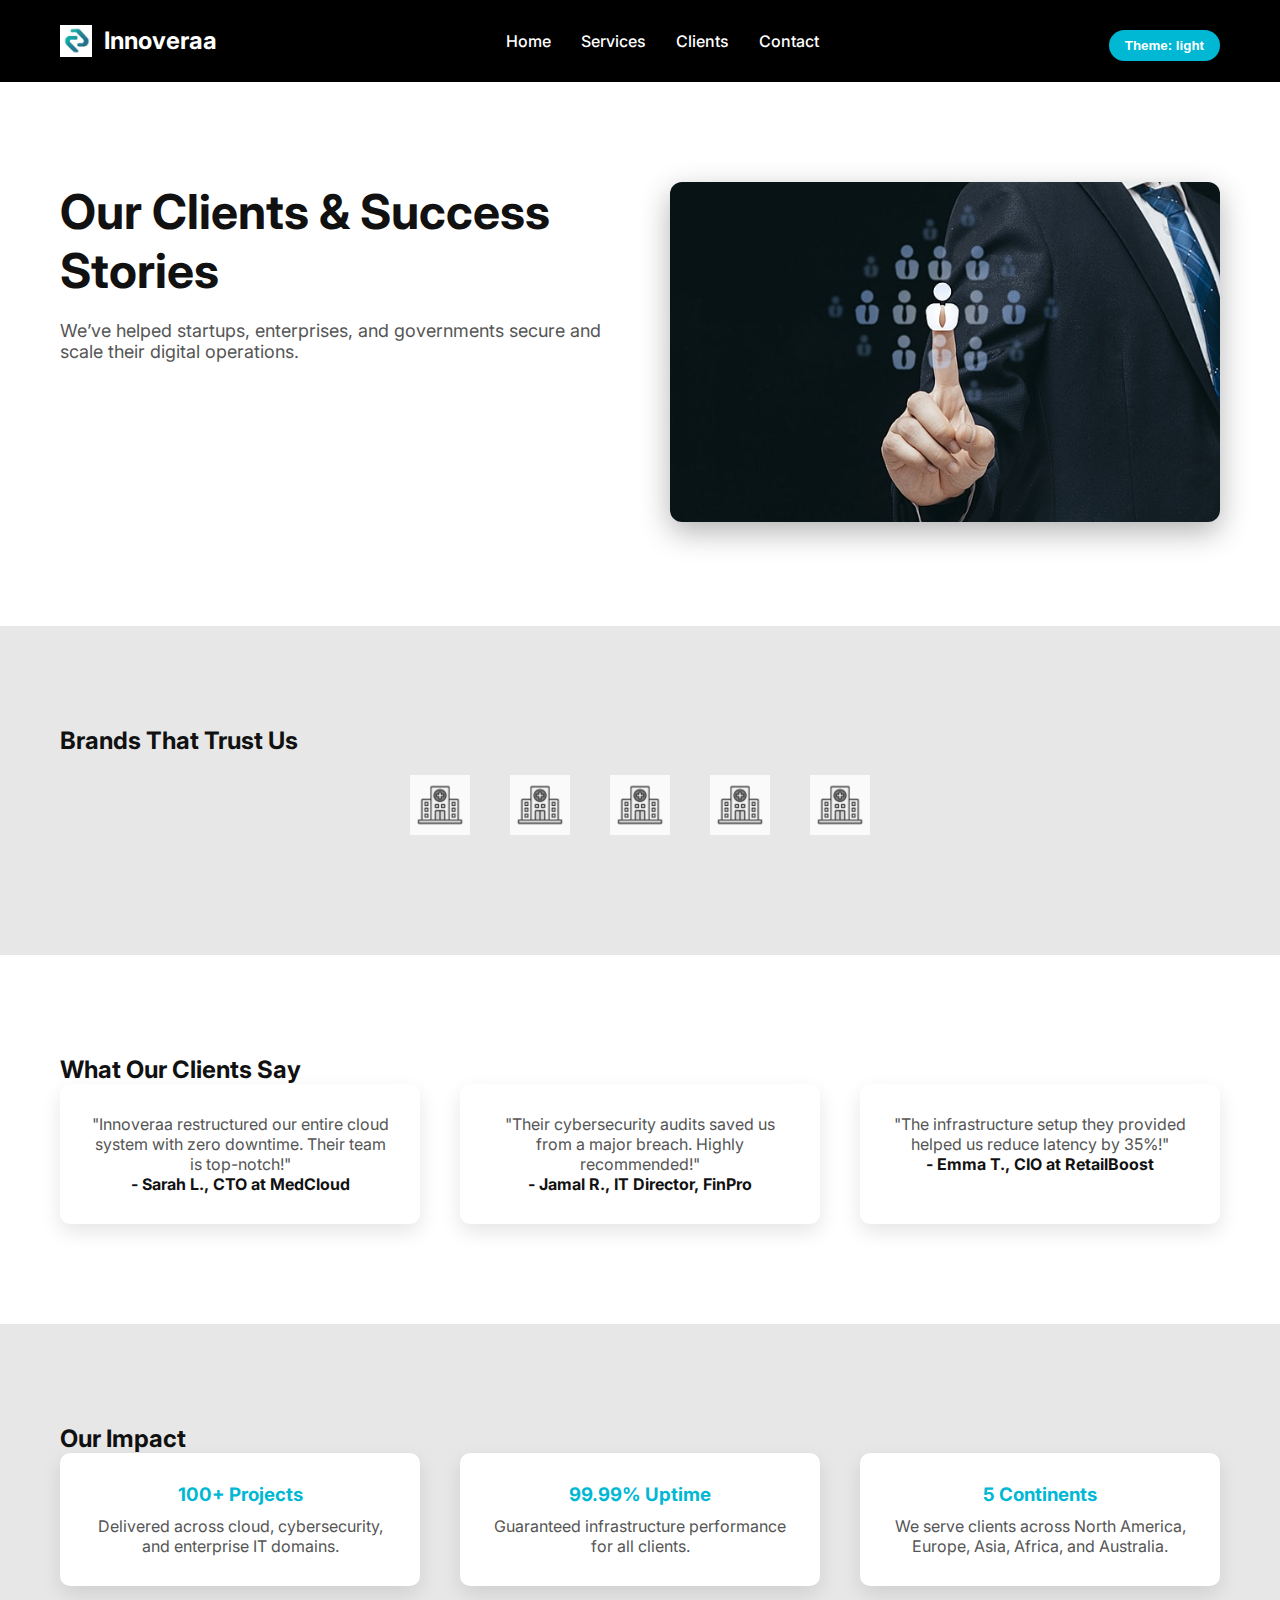
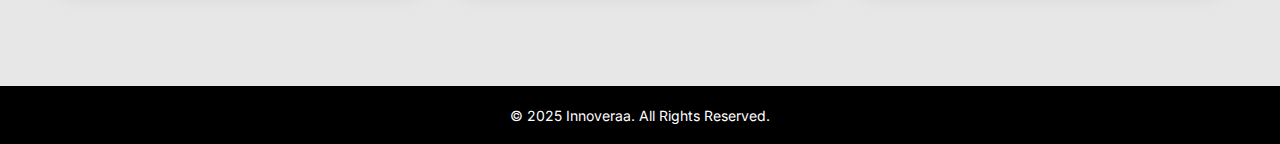
<file: client.html>
<!DOCTYPE html>
<html lang="en" data-theme="light">
<head>
  <meta charset="UTF-8" />
  <meta name="viewport" content="width=device-width, initial-scale=1.0"/>
  <title>Our Clients | Innoveraa</title>
  <link rel="stylesheet" href="styles.css" />
  <link href="https://fonts.googleapis.com/css2?family=Inter:wght@300;500;700&display=swap" rel="stylesheet">
</head>
<body>

<header class="main-header">
  <div class="logo">
    <img src="images/Logo 2.jpg" alt="Innoveraa Logo" class="logo-img">
    <span>Innoveraa</span>
  </div>
  <nav>
    <ul class="nav-links">
      <li><a href="index.html#hero">Home</a></li>
      <li class="dropdown">
        <a href="index.html#services">Services</a>
        <ul class="dropdown-menu">
          <li><a href="cloud.html">Cloud Architecture</a></li>
          <li><a href="cyber.html">Cybersecurity</a></li>
          <li><a href="network.html">Server Infrastructure</a></li>
          <li><a href="support.html">24/7 Support</a></li>
        </ul>
      </li>
      <li><a href="client.html">Clients</a></li>
      <li><a href="contact.html">Contact</a></li>
    </ul>
  </nav>
  <button id="themeBtn" class="theme-toggle">Theme: light</button>
</header>

<!-- Hero -->
<section class="hero-split">
  <div class="hero-text">
    <h1>Our Clients & Success Stories</h1>
    <p>We’ve helped startups, enterprises, and governments secure and scale their digital operations.</p>
  </div>
  <div class="hero-image">
    <img src="images/client.1.jpg" alt="Client Meeting">
  </div>
</section>

<!-- Logo Grid -->
<section class="section-alt">
  <h2>Brands That Trust Us</h2>
  <div class="client-logos">
    <img src="images/client.2.jpg" alt="Client 1">
    <img src="images/client.2.jpg" alt="Client 2">
    <img src="images/client.2.jpg" alt="Client 3">
    <img src="images/client.2.jpg" alt="Client 4">
    <img src="images/client.2.jpg" alt="Client 5">
  </div>
</section>

<!-- Testimonials -->
<section>
  <h2>What Our Clients Say</h2>
  <div class="grid">
    <div class="card">
      <p>"Innoveraa restructured our entire cloud system with zero downtime. Their team is top-notch!"</p>
      <strong>- Sarah L., CTO at MedCloud</strong>
    </div>
    <div class="card">
      <p>"Their cybersecurity audits saved us from a major breach. Highly recommended!"</p>
      <strong>- Jamal R., IT Director, FinPro</strong>
    </div>
    <div class="card">
      <p>"The infrastructure setup they provided helped us reduce latency by 35%!"</p>
      <strong>- Emma T., CIO at RetailBoost</strong>
    </div>
  </div>
</section>

<!-- Metrics / Achievements -->
<section class="section-alt">
  <h2>Our Impact</h2>
  <div class="grid">
    <div class="card">
      <h3>100+ Projects</h3>
      <p>Delivered across cloud, cybersecurity, and enterprise IT domains.</p>
    </div>
    <div class="card">
      <h3>99.99% Uptime</h3>
      <p>Guaranteed infrastructure performance for all clients.</p>
    </div>
    <div class="card">
      <h3>5 Continents</h3>
      <p>We serve clients across North America, Europe, Asia, Africa, and Australia.</p>
    </div>
  </div>
</section>

<!-- Footer -->
<footer>
  <p>&copy; 2025 Innoveraa. All Rights Reserved.</p>
</footer>

<script src="script.js"></script>
</body>
</html>
</file>
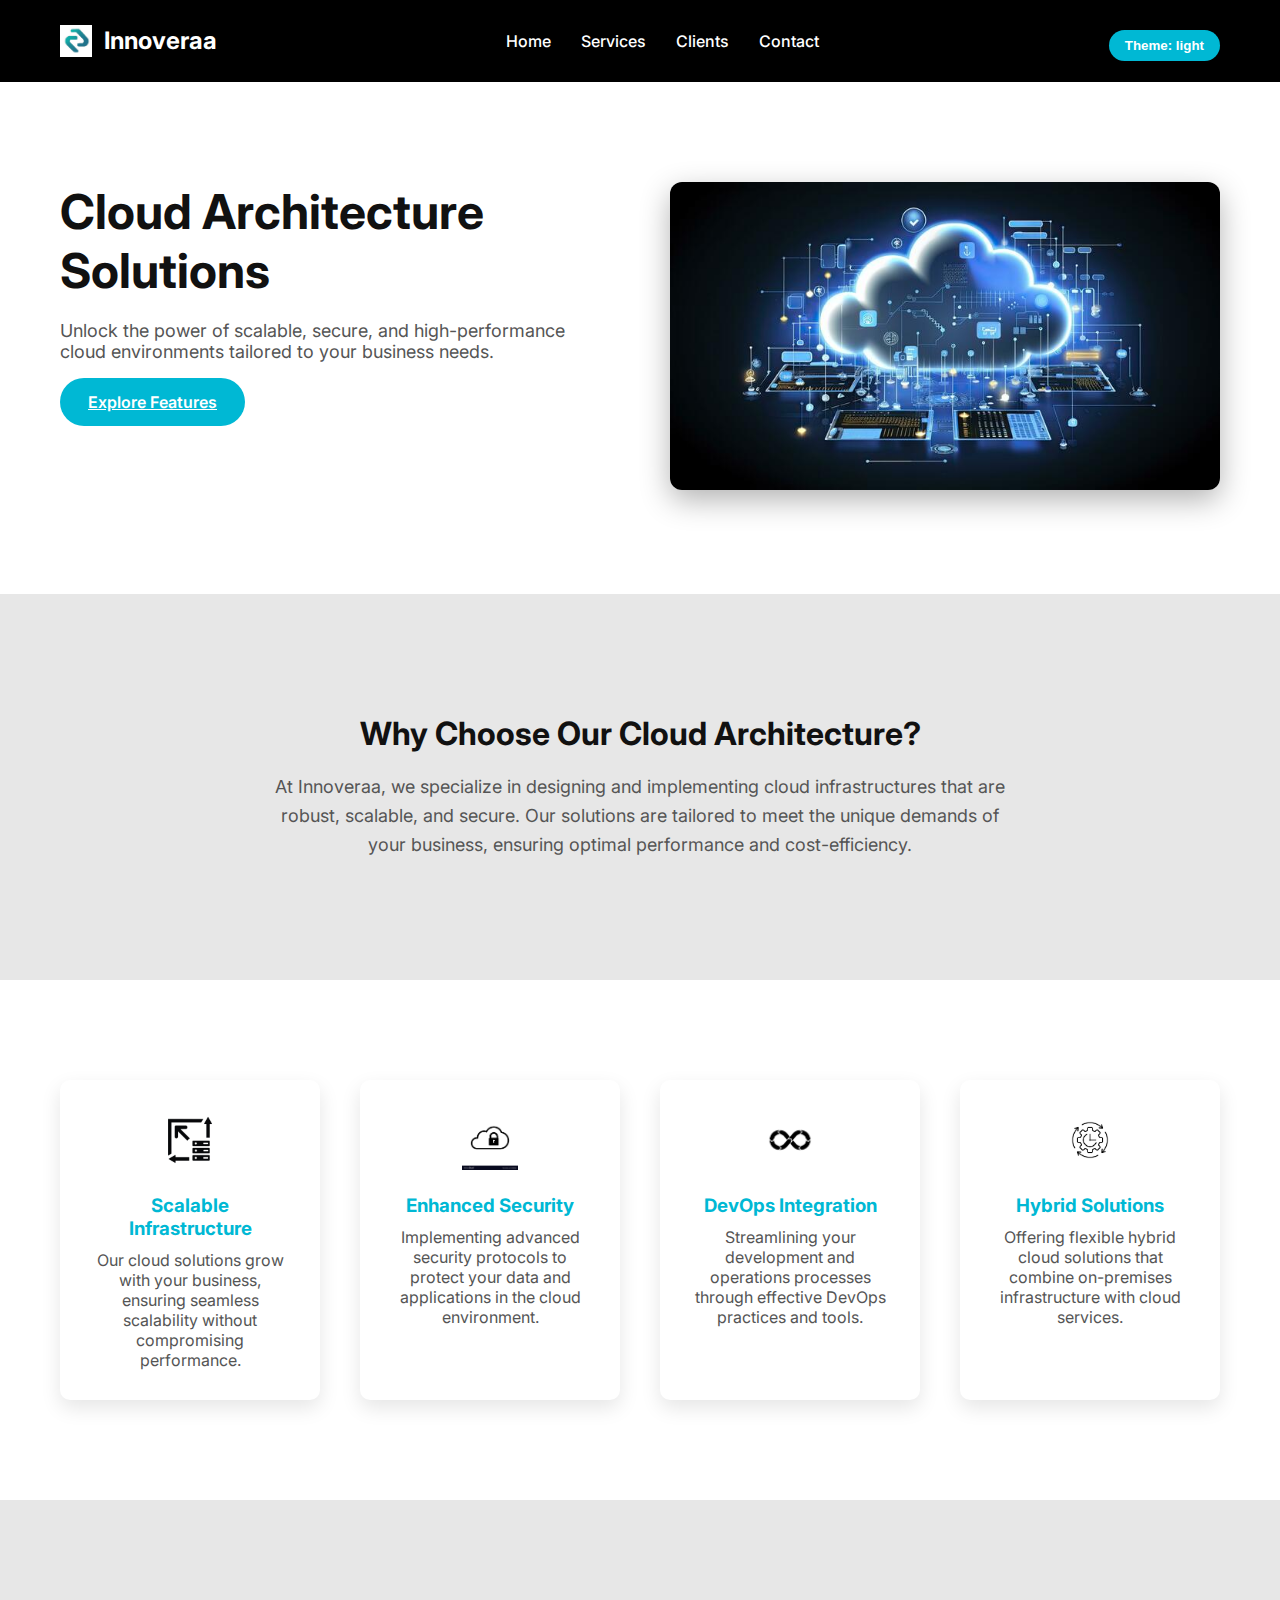
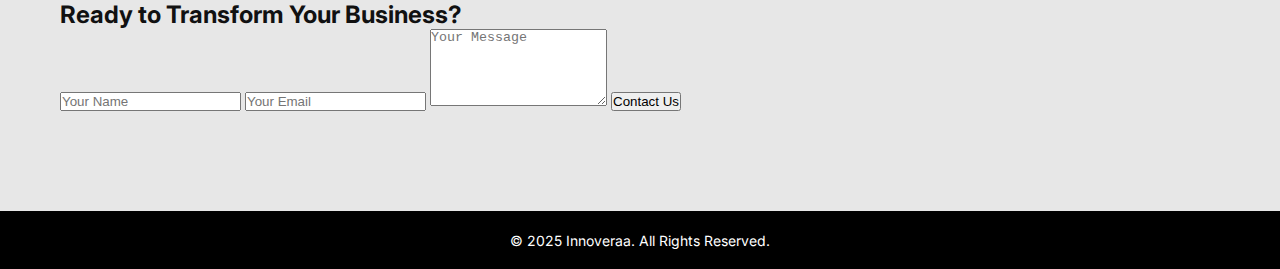
<file: cloud.html>
<!DOCTYPE html>
<html lang="en" data-theme="light">
<head>
  <meta charset="UTF-8" />
  <meta name="viewport" content="width=device-width, initial-scale=1.0"/>
  <title>Cloud Architecture | Innoveraa</title>
  <link rel="stylesheet" href="styles.css" />
  <link href="https://fonts.googleapis.com/css2?family=Inter:wght@300;500;700&display=swap" rel="stylesheet">
</head>
<body>

  <!-- Header -->
  <header class="main-header">
    <div class="logo">
      <img src="images/Logo 2.jpg" alt="Innoveraa Logo" class="logo-img">
      <span>Innoveraa</span>
    </div>
    <nav>
      <ul class="nav-links">
        <li><a href="index.html#hero">Home</a></li>
        <li class="dropdown">
          <a href="index.html#services">Services</a>
          <ul class="dropdown-menu">
            <li><a href="cloud.html">Cloud Architecture</a></li>
            <li><a href="cyber.html">Cybersecurity</a></li>
            <li><a href="network.html">Server Infrastructure</a></li>
            <li><a href="support.html">24/7 Support</a></li>
          </ul>
        </li>
        <li><a href="client.html">Clients</a></li>
        <li><a href="contact.html">Contact</a></li>
      </ul>
    </nav>
    <button id="themeBtn" class="theme-toggle">Theme: light</button>
  </header>

  <!-- Hero Section -->
  <section class="hero-split">
    <div class="hero-text">
      <h1>Cloud Architecture Solutions</h1>
      <p>Unlock the power of scalable, secure, and high-performance cloud environments tailored to your business needs.</p>
      <a href="#features" class="cta ripple-btn">Explore Features</a>
    </div>
    <div class="hero-image">
      <img src="images/cloud.1.jpg" alt="Cloud Architecture">
    </div>
  </section>


  <!-- Introduction Section -->
  <section class="section-alt">
    <div class="centered-text">
      <h2>Why Choose Our Cloud Architecture?</h2>
      <p>
        At Innoveraa, we specialize in designing and implementing cloud infrastructures that are robust,
        scalable, and secure. Our solutions are tailored to meet the unique demands of your business,
        ensuring optimal performance and cost-efficiency.
      </p>
    </div>
  </section>

  <!-- Features Section -->
  <section class="cloud-features">
    <div class="grid">
      <div class="card">
        <img src="images/cloud.2.jpg" alt="Scalable Infrastructure">
        <h3>Scalable Infrastructure</h3>
        <p>Our cloud solutions grow with your business, ensuring seamless scalability without compromising performance.</p>
      </div>
      <div class="card">
        <img src="images/cloud.3.jpg" alt="Enhanced Security">
        <h3>Enhanced Security</h3>
        <p>Implementing advanced security protocols to protect your data and applications in the cloud environment.</p>
      </div>
      <div class="card">
        <img src="images/cloud.4.jpg" alt="DevOps Integration">
        <h3>DevOps Integration</h3>
        <p>Streamlining your development and operations processes through effective DevOps practices and tools.</p>
      </div>
      <div class="card">
        <img src="images/cloud.5.jpg" alt="Hybrid Solutions">
        <h3>Hybrid Solutions</h3>
        <p>Offering flexible hybrid cloud solutions that combine on-premises infrastructure with cloud services.</p>
      </div>
    </div>
  </section>

  <!-- Contact Section -->
  <section class="contact section-alt" id="contact">
    <h2>Ready to Transform Your Business?</h2>
    <form action="#" method="POST">
      <input type="text" name="name" placeholder="Your Name" required>
      <input type="email" name="email" placeholder="Your Email" required>
      <textarea name="message" rows="5" placeholder="Your Message"></textarea>
      <button type="submit">Contact Us</button>
    </form>
  </section>

  <!-- Footer -->
  <footer>
    <p>&copy; 2025 Innoveraa. All Rights Reserved.</p>
  </footer>

  <script src="script.js"></script>
</body>
</html>
</file>
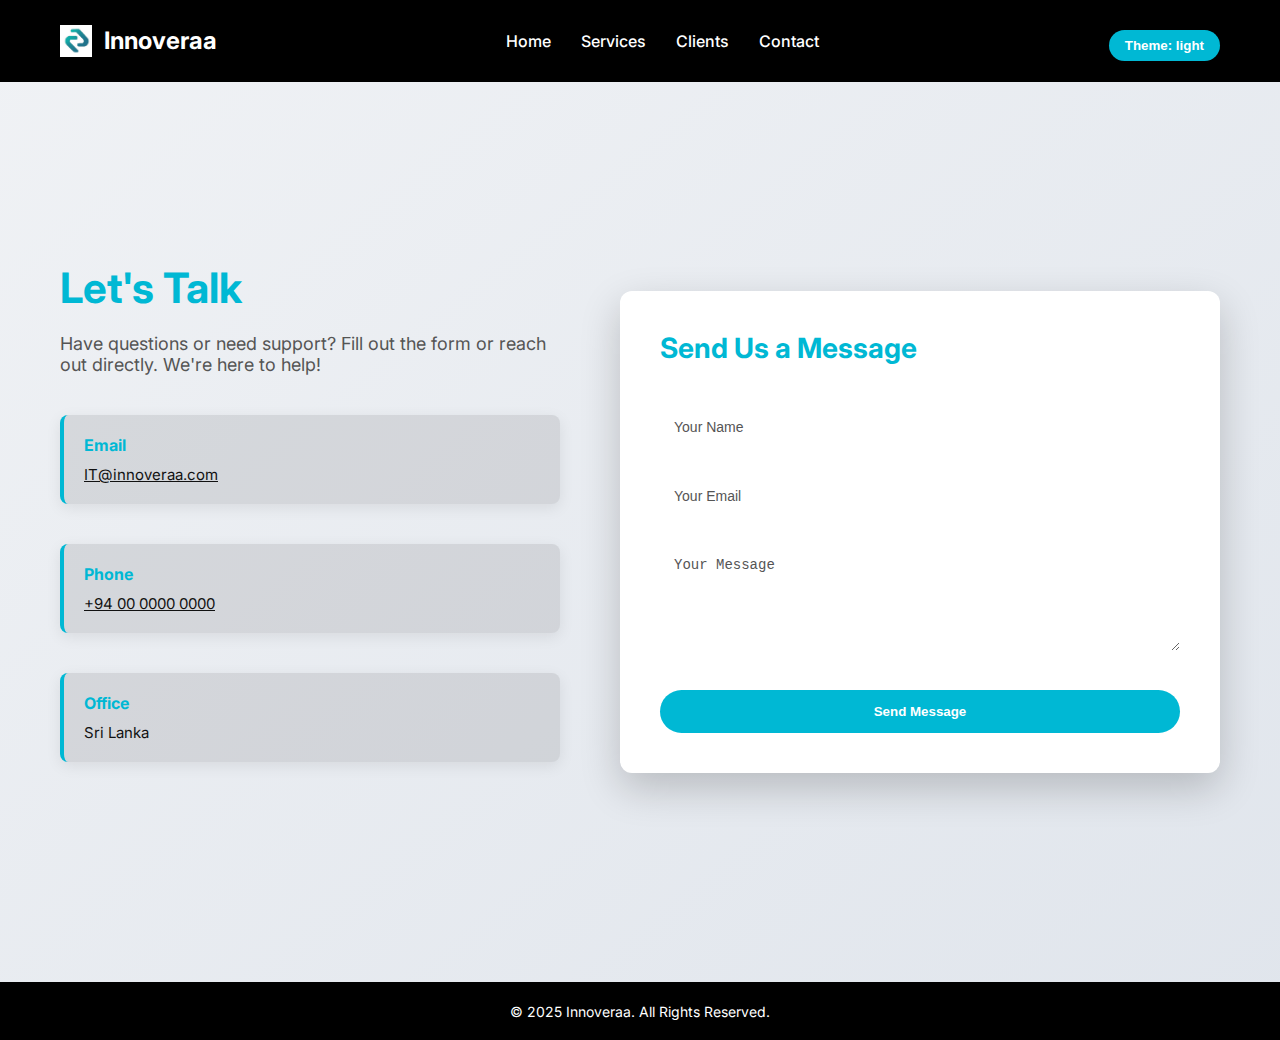
<file: contact.html>
<!DOCTYPE html>
<html lang="en" data-theme="light">
<head>
  <meta charset="UTF-8" />
  <meta name="viewport" content="width=device-width, initial-scale=1.0"/>
  <title>Contact Us | Innoveraa</title>
  <link rel="stylesheet" href="styles.css" />
  <link href="https://fonts.googleapis.com/css2?family=Inter:wght@300;500;700&display=swap" rel="stylesheet">
</head>
<body class="contact-body">

  <!-- Header -->
  <header class="main-header">
    <div class="logo">
      <img src="images/Logo 2.jpg" alt="Innoveraa Logo" class="logo-img">
      <span>Innoveraa</span>
    </div>
    <nav>
      <ul class="nav-links">
        <li><a href="index.html#hero">Home</a></li>
        <li class="dropdown">
          <a href="index.html#services">Services</a>
          <ul class="dropdown-menu">
            <li><a href="cloud.html">Cloud Architecture</a></li>
            <li><a href="cyber.html">Cybersecurity</a></li>
            <li><a href="network.html">Server Infrastructure</a></li>
            <li><a href="support.html">24/7 Support</a></li>
          </ul>
        </li>
        <li><a href="client.html">Clients</a></li>
        <li><a href="contact.html">Contact</a></li>
      </ul>
    </nav>
    <button id="themeBtn" class="theme-toggle">Theme: light</button>
  </header>

  <!-- Contact Hero -->
  <section class="contact-hero">
    <div class="contact-info">
      <h1>Let's Talk</h1>
      <p>Have questions or need support? Fill out the form or reach out directly. We're here to help!</p>
      <div class="contact-info-box">
        <div>
          <h4>Email</h4>
          <p><a href="mailto:support@innoveraa.com">IT@innoveraa.com</a></p>
        </div>
        <div>
          <h4>Phone</h4>
          <p><a href="tel:+94123456789">+94 00 0000 0000</a></p>
        </div>
        <div>
          <h4>Office</h4>
          <p>Sri Lanka</p>
        </div>
      </div>
    </div>

    <form class="contact-form">
      <h2>Send Us a Message</h2>
      <input type="text" placeholder="Your Name" required>
      <input type="email" placeholder="Your Email" required>
      <textarea rows="5" placeholder="Your Message" required></textarea>
      <button type="submit">Send Message</button>
    </form>
  </section>

  <!-- Footer -->
  <footer>
    <p>&copy; 2025 Innoveraa. All Rights Reserved.</p>
  </footer>

  <script src="script.js"></script>
</body>
</html>
</file>
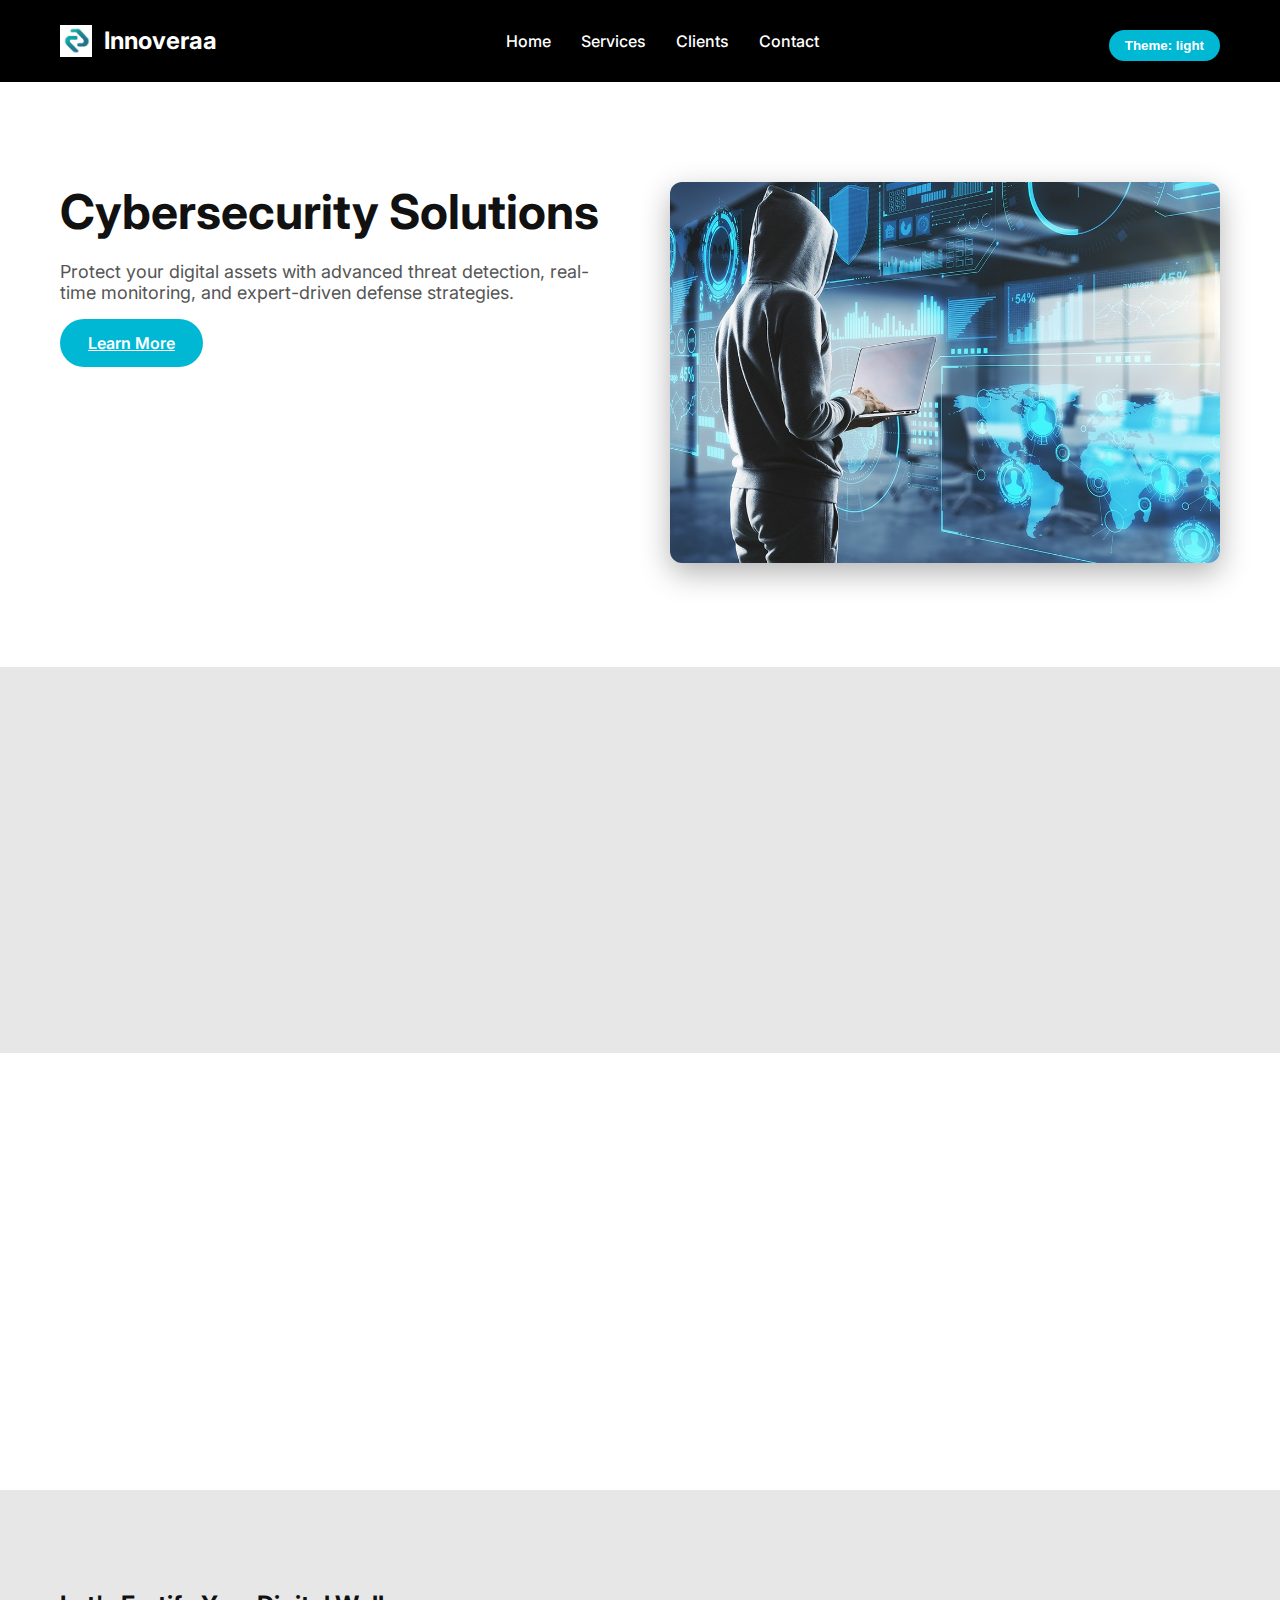
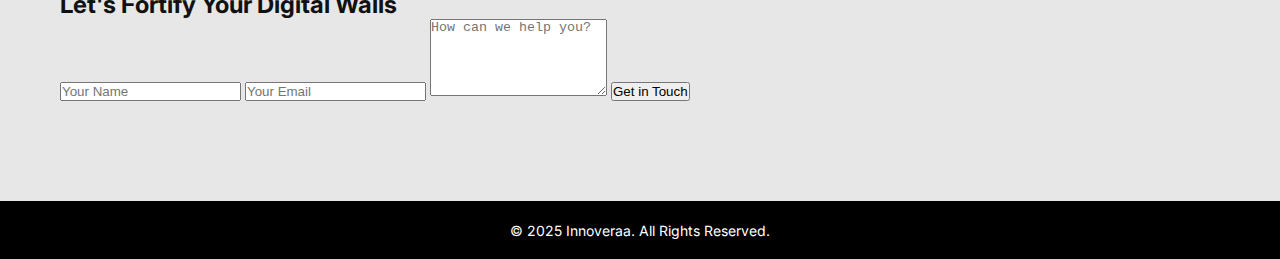
<file: cyber.html>
<!DOCTYPE html>
<html lang="en" data-theme="light">
<head>
  <meta charset="UTF-8" />
  <meta name="viewport" content="width=device-width, initial-scale=1.0"/>
  <title>Cybersecurity | Innoveraa</title>
  <link rel="stylesheet" href="styles.css" />
  <link href="https://fonts.googleapis.com/css2?family=Inter:wght@300;500;700&display=swap" rel="stylesheet">
</head>
<body>

<header class="main-header">
  <div class="logo">
    <img src="images/Logo 2.jpg" alt="Innoveraa Logo" class="logo-img">
    <span>Innoveraa</span>
  </div>
  <nav>
    <ul class="nav-links">
      <li><a href="index.html#hero">Home</a></li>
      <li class="dropdown">
        <a href="index.html#services">Services</a>
        <ul class="dropdown-menu">
          <li><a href="cloud.html">Cloud Architecture</a></li>
          <li><a href="cyber.html">Cybersecurity</a></li>
          <li><a href="network.html">Server Infrastructure</a></li>
          <li><a href="support.html">24/7 Support</a></li>
        </ul>
      </li>
      <li><a href="client.html">Clients</a></li>
      <li><a href="contact.html">Contact</a></li>
    </ul>
  </nav>
  <button id="themeBtn" class="theme-toggle">Theme: light</button>
</header>

<section class="hero-split">
  <div class="hero-text">
    <h1>Cybersecurity Solutions</h1>
    <p>Protect your digital assets with advanced threat detection, real-time monitoring, and expert-driven defense strategies.</p>
    <a href="#features" class="cta ripple-btn">Learn More</a>
  </div>
  <div class="hero-image">
    <img src="images/cyber.1.jpeg" alt="Cybersecurity Shield">
  </div>
</section>


<section class="section-alt">
  <div class="centered-text fade-in">
    <h2>Comprehensive Security for the Digital Age</h2>
    <p>
      Our cybersecurity experts help detect and prevent cyber threats with robust firewalls, real-time monitoring,
      incident response plans, and penetration testing. Stay compliant with GDPR, HIPAA, and ISO 27001.
    </p>
  </div>
</section>

<section class="cyber-features">
  <div class="grid">
    <div class="card fade-in">
      <img src="images/cyber.2.jpg" alt="Security Audit">
      <h3>Threat Detection & Response</h3>
      <p>Real-time alerts and active responses using AI-driven tools to neutralize threats before they escalate.</p>
    </div>
    <div class="card fade-in">
      <img src="images/cyber.3.jpg" alt="Compliance">
      <h3>Compliance & Regulation</h3>
      <p>Audit-ready frameworks for GDPR, HIPAA, and ISO. We build and maintain secure, compliant systems.</p>
    </div>
    <div class="card fade-in">
      <img src="images/cyber.4.jpg" alt="Endpoint Protection">
      <h3>Endpoint Protection</h3>
      <p>Safeguard laptops, mobiles, and IoT devices with zero-trust access and continuous threat monitoring.</p>
    </div>
  </div>
</section>

<section class="contact section-alt" id="contact">
  <h2>Let's Fortify Your Digital Walls</h2>
  <form action="#" method="POST">
    <input type="text" name="name" placeholder="Your Name" required>
    <input type="email" name="email" placeholder="Your Email" required>
    <textarea name="message" rows="5" placeholder="How can we help you?"></textarea>
    <button type="submit">Get in Touch</button>
  </form>
</section>

<footer>
  <p>&copy; 2025 Innoveraa. All Rights Reserved.</p>
</footer>

<script src="script.js"></script>
</body>
</html>
</file>
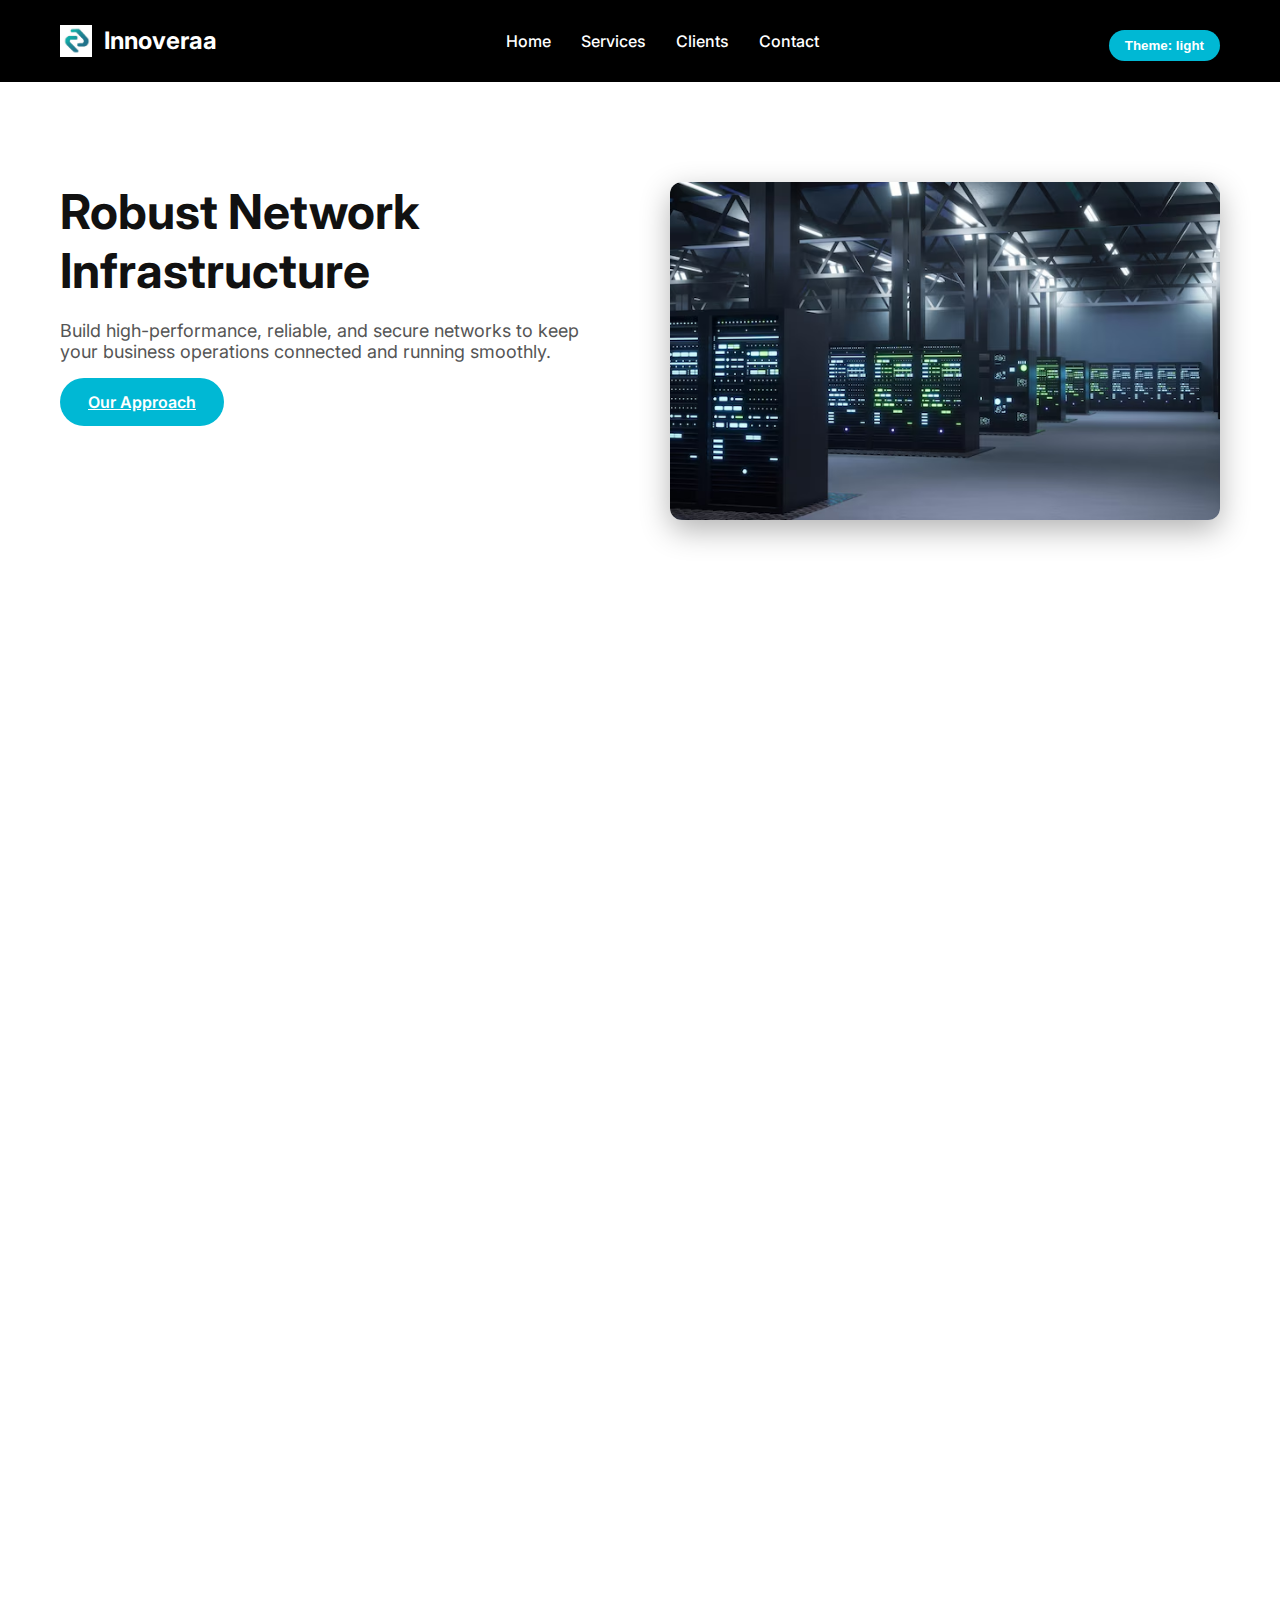
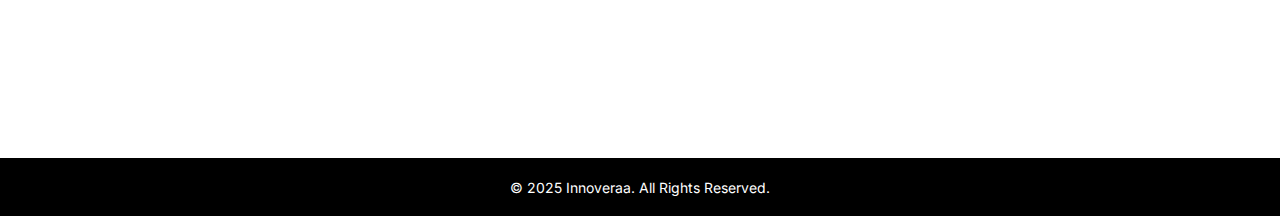
<file: network.html>
<!DOCTYPE html>
<html lang="en" data-theme="light">
<head>
  <meta charset="UTF-8" />
  <meta name="viewport" content="width=device-width, initial-scale=1.0"/>
  <title>Server Infrastructure | Innoveraa</title>
  <link rel="stylesheet" href="styles.css" />
  <link href="https://fonts.googleapis.com/css2?family=Inter:wght@300;500;700&display=swap" rel="stylesheet">
</head>
<body>

<header class="main-header">
  <div class="logo">
    <img src="images/Logo 2.jpg" alt="Innoveraa Logo" class="logo-img">
    <span>Innoveraa</span>
  </div>
  <nav>
    <ul class="nav-links">
      <li><a href="index.html#hero">Home</a></li>
      <li class="dropdown">
        <a href="index.html#services">Services</a>
        <ul class="dropdown-menu">
          <li><a href="cloud.html">Cloud Architecture</a></li>
          <li><a href="cyber.html">Cybersecurity</a></li>
          <li><a href="network.html">Server Infrastructure</a></li>
          <li><a href="support.html">24/7 Support</a></li>
        </ul>
      </li>
      <li><a href="client.html">Clients</a></li>
      <li><a href="contact.html">Contact</a></li>
    </ul>
  </nav>
  <button id="themeBtn" class="theme-toggle">Theme: light</button>
</header>

<!-- Hero Section -->
<section class="hero-split">
  <div class="hero-text">
    <h1>Robust Network Infrastructure</h1>
    <p>Build high-performance, reliable, and secure networks to keep your business operations connected and running smoothly.</p>
    <a href="#network-benefits" class="cta ripple-btn">Our Approach</a>
  </div>
  <div class="hero-image">
    <img src="images/network.1.avif" alt="Network Infrastructure Diagram">
  </div>
</section>

<!-- Intro Section -->
<section class="section-alt fade-in">
  <div class="centered-text">
    <h2>Powerful, Reliable & Scalable Infrastructure</h2>
    <p>
      Innoveraa provides enterprise-grade IT infrastructure, supporting virtualization, high-availability,
      and fast data pipelines. We specialize in data center planning, rack design, and uptime strategy.
    </p>
  </div>
</section>

<!-- Feature Cards -->
<section class="network-section">
  <div class="grid">
    <div class="card slide-in-left">
      <img src="images/network.2.png" alt="High Uptime">
      <h3>High Availability</h3>
      <p>Eliminate downtime with clustered environments and failover-ready design, ensuring uninterrupted service.</p>
    </div>
    <div class="card slide-in-left">
      <img src="images/network.3.jpg" alt="Performance Tuning">
      <h3>Performance Tuning</h3>
      <p>Optimize disk I/O, caching, and workload distribution with our infrastructure performance experts.</p>
    </div>
    <div class="card slide-in-left">
      <img src="images/network.4.jpg" alt="Virtualization">
      <h3>Virtualization & Containers</h3>
      <p>Maximize efficiency and flexibility using VMs and Docker/Kubernetes-based container systems.</p>
    </div>
  </div>
</section>

<!-- Contact -->
<section class="contact section-alt fade-in" id="contact">
  <h2>Let’s Build Your Infrastructure</h2>
  <form action="#" method="POST">
    <input type="text" name="name" placeholder="Your Name" required>
    <input type="email" name="email" placeholder="Your Email" required>
    <textarea name="message" rows="5" placeholder="What do you need built?"></textarea>
    <button type="submit">Request Consultation</button>
  </form>
</section>

<footer>
  <p>&copy; 2025 Innoveraa. All Rights Reserved.</p>
</footer>

<script src="script.js"></script>
</body>
</html>
</file>
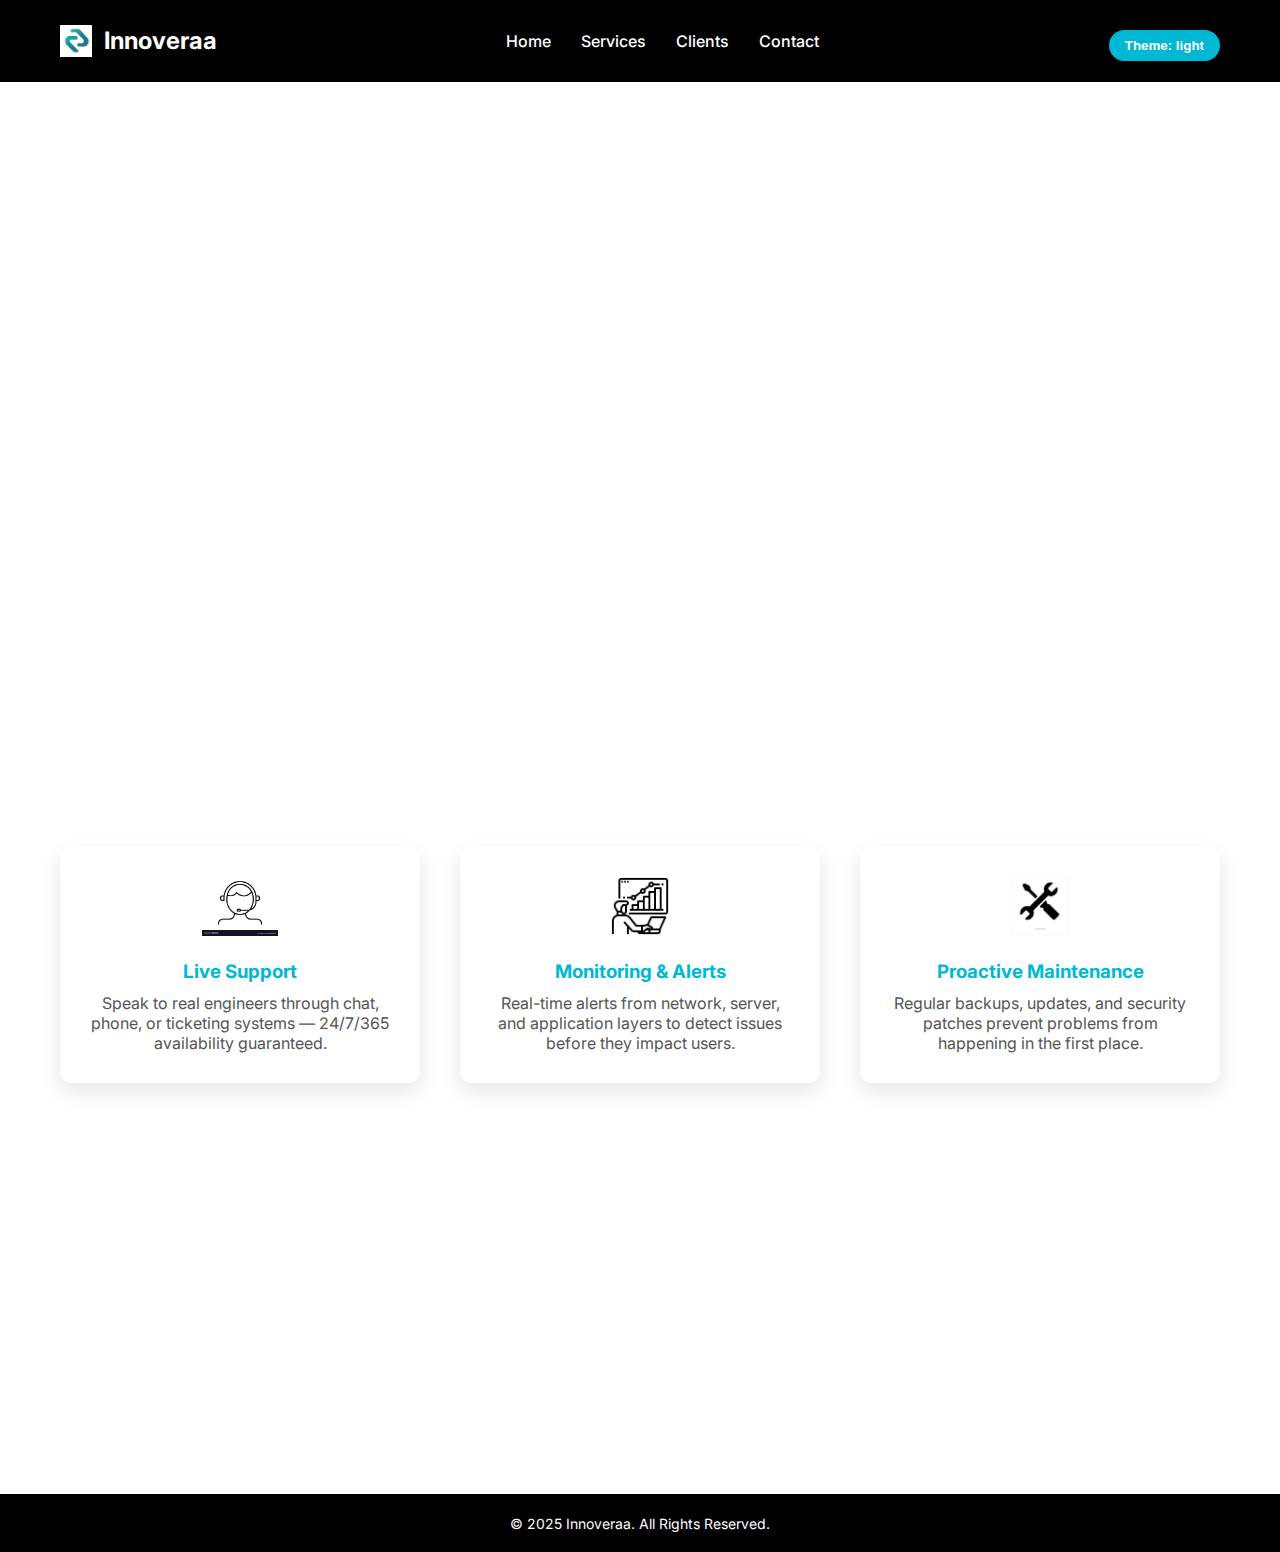
<file: support.html>
<!DOCTYPE html>
<html lang="en" data-theme="light">
<head>
  <meta charset="UTF-8" />
  <meta name="viewport" content="width=device-width, initial-scale=1.0"/>
  <title>24/7 Support | Innoveraa</title>
  <link rel="stylesheet" href="styles.css" />
  <link href="https://fonts.googleapis.com/css2?family=Inter:wght@300;500;700&display=swap" rel="stylesheet">
</head>
<body>

<header class="main-header">
  <div class="logo">
    <img src="images/Logo 2.jpg" alt="Innoveraa Logo" class="logo-img">
    <span>Innoveraa</span>
  </div>
  <nav>
    <ul class="nav-links">
      <li><a href="index.html#hero">Home</a></li>
      <li class="dropdown">
        <a href="index.html#services">Services</a>
        <ul class="dropdown-menu">
          <li><a href="cloud.html">Cloud Architecture</a></li>
          <li><a href="cyber.html">Cybersecurity</a></li>
          <li><a href="network.html">Server Infrastructure</a></li>
          <li><a href="support.html">24/7 Support</a></li>
        </ul>
      </li>
      <li><a href="client.html">Clients</a></li>
      <li><a href="contact.html">Contact</a></li>
    </ul>
  </nav>
  <button id="themeBtn" class="theme-toggle">Theme: light</button>
</header>

<!-- Hero Section -->
<section class="support-hero fade-in">
  <h1>24/7 IT Support</h1>
  <p>Instant technical support, whenever you need it. Let your business run worry-free around the clock.</p>
  <a href="#contact" class="cta ripple-btn">Get Support</a>
</section>

<!-- Intro Section -->
<section class="section-alt fade-in">
  <div class="centered-text">
    <h2>We've Got Your Back — Day & Night</h2>
    <p>
      Our 24/7 support services ensure your systems are always monitored, updated, and operational. Whether it's a small hiccup or a major incident, our experts are just a call or click away.
    </p>
  </div>
</section>

<!-- Service Features -->
<section class="support-grid">
  <div class="grid">
    <div class="card wiggle">
      <img src="images/support.2.jpg" alt="Live Chat Support">
      <h3>Live Support</h3>
      <p>Speak to real engineers through chat, phone, or ticketing systems — 24/7/365 availability guaranteed.</p>
    </div>
    <div class="card wiggle">
      <img src="images/support.3.jpg" alt="System Monitoring">
      <h3>Monitoring & Alerts</h3>
      <p>Real-time alerts from network, server, and application layers to detect issues before they impact users.</p>
    </div>
    <div class="card wiggle">
      <img src="images/support.4.jpg" alt="Proactive Maintenance">
      <h3>Proactive Maintenance</h3>
      <p>Regular backups, updates, and security patches prevent problems from happening in the first place.</p>
    </div>
  </div>
</section>

<!-- Contact -->
<section class="contact section-alt fade-in" id="contact">
  <h2>Need Immediate Help?</h2>
  <form action="#" method="POST">
    <input type="text" name="name" placeholder="Your Name" required>
    <input type="email" name="email" placeholder="Your Email" required>
    <textarea name="message" rows="5" placeholder="How can we assist you?"></textarea>
    <button type="submit" class="ripple-btn">Request Support</button>
  </form>
</section>

<footer>
  <p>&copy; 2025 Innoveraa. All Rights Reserved.</p>
</footer>

<script src="script.js"></script>
</body>
</html>
</file>
<file: styles.css>
/* ========== Theme Variables ========== */
:root {
  --bg-color: #ffffff;
  --text-color: #111;
  --section-bg: #00000018;
  --card-bg: #ffffff;
  --accent-color: #00b8d4;
  --subtext-color: #555;
  --hover-accent: #0095ab;

  --nav-footer-bg: #000000;
  --nav-text-color: #ffffff;
  --footer-text-color: #ffffff;
}

[data-theme="midnight"] {
  --bg-color: #0c1322;
  --text-color: #e0e0e0;
  --section-bg: #172135;
  --card-bg: #1d2b40;
  --accent-color: #36e1f1;
  --subtext-color: #c2c8d0;
  --hover-accent: #2ac7d8;

  --nav-footer-bg: #0a192f;
  --nav-text-color: #ffffff;
  --footer-text-color: #cccccc;
}

[data-theme="dark"] {
  --bg-color: #1f1f1f;
  --text-color: #fefefe;
  --section-bg: #2a2a2a;
  --card-bg: #2c2c2c;
  --accent-color: #f5f5f5;
  --subtext-color: #cccccc;
  --hover-accent: #dddddd;

  --nav-footer-bg: #151515;
  --nav-text-color: #ffffff;
  --footer-text-color: #bbbbbb;
}

/* ========== Base ========== */
* {
  margin: 0;
  padding: 0;
  box-sizing: border-box;
}

body {
  font-family: 'Inter', sans-serif;
  background: var(--bg-color);
  color: var(--text-color);
  transition: all 0.3s ease;
}

/* ========== Header ========== */
.main-header {
  background: var(--nav-footer-bg);
  padding: 20px 60px;
  display: flex;
  align-items: center;
  justify-content: space-between;
  border-bottom: 1px solid var(--section-bg);
  flex-wrap: wrap;
  position: sticky;
  top: 0;
  z-index: 999;
}

.logo {
  display: flex;
  align-items: center;
  gap: 12px;
  font-size: 24px;
  font-weight: bold;
  color: var(--nav-text-color);
}

.logo-img {
  height: 32px;
  width: auto;
}

.nav-links {
  list-style: none;
  display: flex;
  gap: 30px;
}

.nav-links a {
  color: var(--nav-text-color);
  font-weight: 500;
  text-decoration: none;
}

.nav-links a:hover {
  color: var(--accent-color);
}

.theme-toggle {
  background: var(--accent-color);
  color: var(--bg-color);
  border: none;
  border-radius: 20px;
  padding: 8px 16px;
  font-weight: bold;
  cursor: pointer;
  transition: background 0.3s;
  margin-top: 10px;
}

/* Dropdown Styles */
.dropdown {
  position: relative;
}

.dropdown-menu {
  display: none;
  position: absolute;
  background-color: var(--nav-footer-bg);
  border-radius: 8px;
  top: 100%;
  left: 0;
  z-index: 1000;
  min-width: 200px;
  box-shadow: 0 8px 16px rgba(0, 0, 0, 0.2);
  flex-direction: column;
  padding: 10px 0;
  list-style: none; /* 🚫 removes the dots */

}

.dropdown-menu a {
  padding: 10px 20px;
  display: block;
  color: var(--nav-text-color);
  text-decoration: none;
  font-weight: 500;
}

.dropdown-menu a:hover {
  background-color: var(--accent-color);
  color: var(--bg-color);
}

.dropdown:hover .dropdown-menu {
  display: flex;
}

/* ========== Hero Section ========== */
.hero-split {
  display: flex;
  flex-wrap: wrap;
  gap: 60px;
  justify-content: space-between;
  padding: 100px 60px;
  background: var(--bg-color);
}

.hero-text {
  flex: 1;
  min-width: 300px;
}

.hero-text h1 {
  font-size: 48px;
  margin-bottom: 20px;
}

.hero-text p {
  font-size: 18px;
  margin-bottom: 30px;
  color: var(--subtext-color);
}

.cta {
  background: var(--accent-color);
  color: var(--bg-color);
  padding: 14px 28px;
  border-radius: 50px;
  font-weight: 600;
  transition: background 0.3s;
}

.cta:hover {
  background: var(--hover-accent);
}

.hero-image {
  flex: 1;
  min-width: 300px;
}

.hero-image img {
  width: 100%;
  border-radius: 12px;
  box-shadow: 0 10px 30px rgba(0, 0, 0, 0.3);
}

/* ========== Sections ========== */
section {
  padding: 100px 60px;
}

.section-alt {
  background: var(--section-bg);
}

.centered-text {
  max-width: 800px;
  margin: 0 auto;
  text-align: center;
  padding: 20px;
}

.centered-text h2 {
  font-size: 32px;
  margin-bottom: 20px;
}

.centered-text p {
  font-size: 18px;
  line-height: 1.6;
  color: var(--subtext-color);
}

/* ========== Cards ========== */
.grid {
  display: grid;
  grid-template-columns: repeat(auto-fit, minmax(250px, 1fr));
  gap: 40px;
}

.card {
  background: var(--card-bg);
  padding: 30px;
  border-radius: 10px;
  text-align: center;
  box-shadow: 0 8px 20px rgba(0, 0, 0, 0.1);
  transition: transform 0.3s;
}

.card:hover {
  transform: translateY(-10px); 
}

.card img {
  height: 60px;
  margin-bottom: 20px;
}

.card h3 {
  color: var(--accent-color);
  margin-bottom: 10px;
}

.card p {
  color: var(--subtext-color);
}

/* ========== Clients ========== */
.client-logos {
  display: flex;
  justify-content: center;
  gap: 40px;
  flex-wrap: wrap;
  margin: 20px 0;
}

.client-logos img {
  max-height: 60px;
  filter: grayscale(100%);
  opacity: 0.8;
  transition: all 0.3s;
}

.client-logos img:hover {
  filter: none;
  opacity: 1;
}

/* ========== Contact ========== */
/* ==== New Contact Layout Styles ==== */
body.contact-body {
  background: linear-gradient(to bottom right, #f0f2f5, #e0e5ec);
  color: #111;
  margin: 0;
  font-family: 'Inter', sans-serif;
}

.contact-hero {
  min-height: 100vh;
  display: flex;
  align-items: center;
  justify-content: space-between;
  gap: 60px;
  padding: 60px;
  box-sizing: border-box;
}

.contact-info {
  max-width: 45%;
}

.contact-info h1 {
  font-size: 42px;
  margin-bottom: 20px;
  color: var(--accent-color);
}

.contact-info p {
  font-size: 18px;
  color: var(--subtext-color);
  margin-bottom: 30px;
}

.contact-info-box {
  display: flex;
  flex-direction: column;
  gap: 15px;
}

.contact-info-box div {
  background: #fff;
  padding: 15px 20px;
  border-radius: 8px;
  box-shadow: 0 4px 15px rgba(0, 0, 0, 0.08);
}

.contact-info-box h4 {
  margin: 0 0 5px;
  color: var(--accent-color);
}

.contact-info-box p {
  margin: 0;
  font-size: 15px;
}

.contact-form {
  max-width: 45%;
  background: #ffffff;
  padding: 40px;
  border-radius: 12px;
  box-shadow: 0 10px 30px rgba(0, 0, 0, 0.08);
}

.contact-form h2 {
  margin-bottom: 20px;
  font-size: 24px;
  color: var(--accent-color);
}

.contact-form input,
.contact-form textarea {
  width: 100%;
  margin-bottom: 15px;
  padding: 14px;
  border-radius: 6px;
  border: 1px solid #ccc;
  font-size: 14px;
}

.contact-form button {
  width: 100%;
  padding: 14px;
  background: var(--accent-color);
  color: #fff;
  border: none;
  font-weight: bold;
  border-radius: 50px;
  cursor: pointer;
  transition: background 0.3s ease;
}

.contact-form button:hover {
  background: var(--hover-accent);
}

@media (max-width: 900px) {
  .contact-hero {
    flex-direction: column;
    align-items: flex-start;
    padding: 40px 20px;
  }

  .contact-info, .contact-form {
    max-width: 100%;
  }
}

/* ========== Footer ========== */
footer {
  background: var(--nav-footer-bg);
  color: var(--footer-text-color);
  padding: 20px;
  text-align: center;
  font-size: 14px;
  border-top: 1px solid var(--section-bg);
}

/* ========== Contact Page Specifics ========== */
.contact-intro {
  padding: 100px 60px;
  background: var(--bg-color);
  text-align: center;
  color: var(--text-color);
}

.contact-intro h1 {
  font-size: 42px;
  margin-bottom: 20px;
}

.contact-intro p {
  font-size: 18px;
  max-width: 600px;
  margin: auto;
  color: var(--subtext-color);
}

.contact-info-box {
  display: flex;
  justify-content: center;
  gap: 40px;
  margin: 40px auto;
  flex-wrap: wrap;
}

.contact-info-box div {
  background: var(--section-bg);
  padding: 20px;
  border-radius: 8px;
  min-width: 200px;
  border-left: 4px solid var(--accent-color);
  color: var(--text-color);
}

.contact-info-box h4 {
  margin-bottom: 10px;
  color: var(--accent-color);
}

.contact-info-box p,
.contact-info-box a {
  color: var(--text-color);
  font-size: 15px;
}

.social-row {
  margin-top: 20px;
  display: flex;
  justify-content: center;
  gap: 20px;
}

.social-row img {
  width: 28px;
  height: 28px;
  filter: invert(1);
  transition: 0.3s;
}

.social-row a:hover img {
  transform: scale(1.1);
}

.contact-form-wrap {
  background: var(--section-bg);
  padding: 100px 60px;
  display: flex;
  justify-content: center;
}

.contact-form {
  width: 100%;
  max-width: 600px;
  background: var(--card-bg);
  padding: 40px;
  border-radius: 12px;
  box-shadow: 0 15px 40px rgba(0, 0, 0, 0.2);
}

.contact-form h2 {
  margin-bottom: 30px;
  font-size: 28px;
}

.form-row {
  display: flex;
  gap: 20px;
  flex-wrap: wrap;
}

.contact-form input,
.contact-form textarea {
  width: 100%;
  padding: 14px;
  margin-top: 10px;
  border: none;
  border-radius: 6px;
  background: var(--bg-color);
  color: var(--text-color);
}

.contact-form input::placeholder,
.contact-form textarea::placeholder {
  color: var(--subtext-color);
}

.contact-form button {
  margin-top: 20px;
  width: 100%;
  padding: 14px;
  background: var(--accent-color);
  color: var(--bg-color);
  font-weight: bold;
  border: none;
  border-radius: 50px;
  cursor: pointer;
  transition: 0.3s ease;
}

.contact-form button:hover {
  background: var(--hover-accent);
}

/* ========== Animations ========== */
.fade-in {
  opacity: 0;
  transform: translateY(20px);
  transition: opacity 0.8s ease, transform 0.8s ease;
}

.fade-in.visible {
  opacity: 1;
  transform: translateY(0);
}

.slide-in-left {
  opacity: 0;
  transform: translateX(-50px);
  transition: opacity 0.8s ease-out, transform 0.8s ease-out;
}

.slide-in-left.visible {
  opacity: 1;
  transform: translateX(0);
}

.typing-text {
  font-size: 18px;
  margin: 20px auto;
  max-width: 700px;
  text-align: center;
  min-height: 24px;
  white-space: nowrap;
  overflow: hidden;
  border-right: 2px solid var(--accent-color);
  animation: typing-blink 0.8s step-end infinite alternate;
}

@keyframes typing-blink {
  50% {
    border-color: transparent;
  }
}

/* Support Page Wiggle Animation */
.wiggle:hover {
  animation: wiggle 0.4s ease-in-out;
}

@keyframes wiggle {
  0% {
    transform: rotateZ(0);
  }
  25% {
    transform: rotateZ(2deg);
  }
  50% {
    transform: rotateZ(-2deg);
  }
  75% {
    transform: rotateZ(1deg);
  }
  100% {
    transform: rotateZ(0);
  }
}

/* Ripple Button */
.ripple-btn {
  position: relative;
  overflow: hidden;
}

.ripple-btn::after {
  content: "";
  position: absolute;
  width: 20px;
  height: 20px;
  background: rgba(255, 255, 255, 0.5);
  border-radius: 50%;
  transform: scale(0);
  animation: ripple 0.6s linear;
  pointer-events: none;
}

@keyframes ripple {
  to {
    transform: scale(15);
    opacity: 0;
  }
}

/* Floating Labels */
.floating-label {
  position: relative;
  margin-bottom: 20px;
}

.floating-label input,
.floating-label textarea {
  width: 100%;
  padding: 14px;
  border-radius: 6px;
  border: none;
  background: var(--bg-color);
  color: var(--text-color);
  outline: none;
}

.floating-label label {
  position: absolute;
  top: 14px;
  left: 14px;
  color: var(--subtext-color);
  transition: 0.3s ease all;
  pointer-events: none;
}

.floating-label input:focus + label,
.floating-label textarea:focus + label,
.floating-label input:not(:placeholder-shown) + label,
.floating-label textarea:not(:placeholder-shown) + label {
  top: -10px;
  left: 10px;
  font-size: 12px;
  color: var(--accent-color);
  background: var(--bg-color);
  padding: 0 5px;
}
</file>
